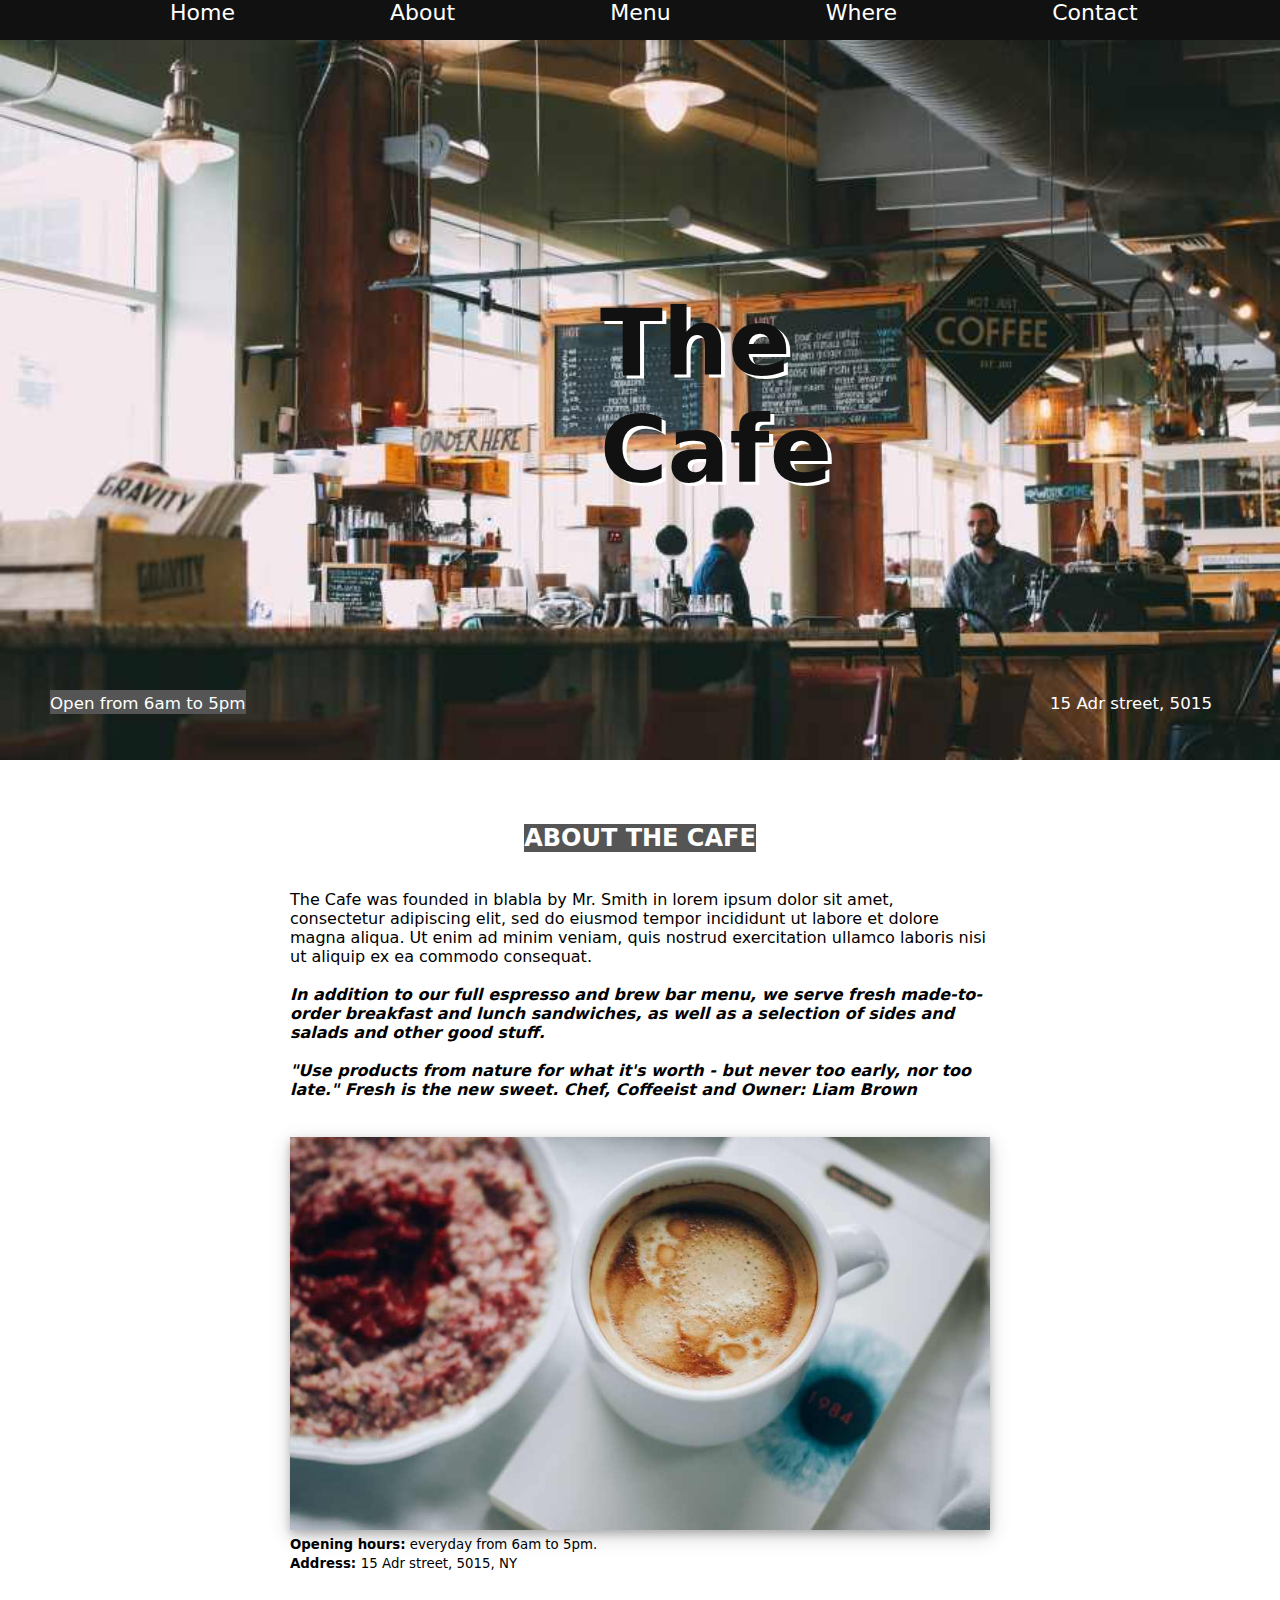
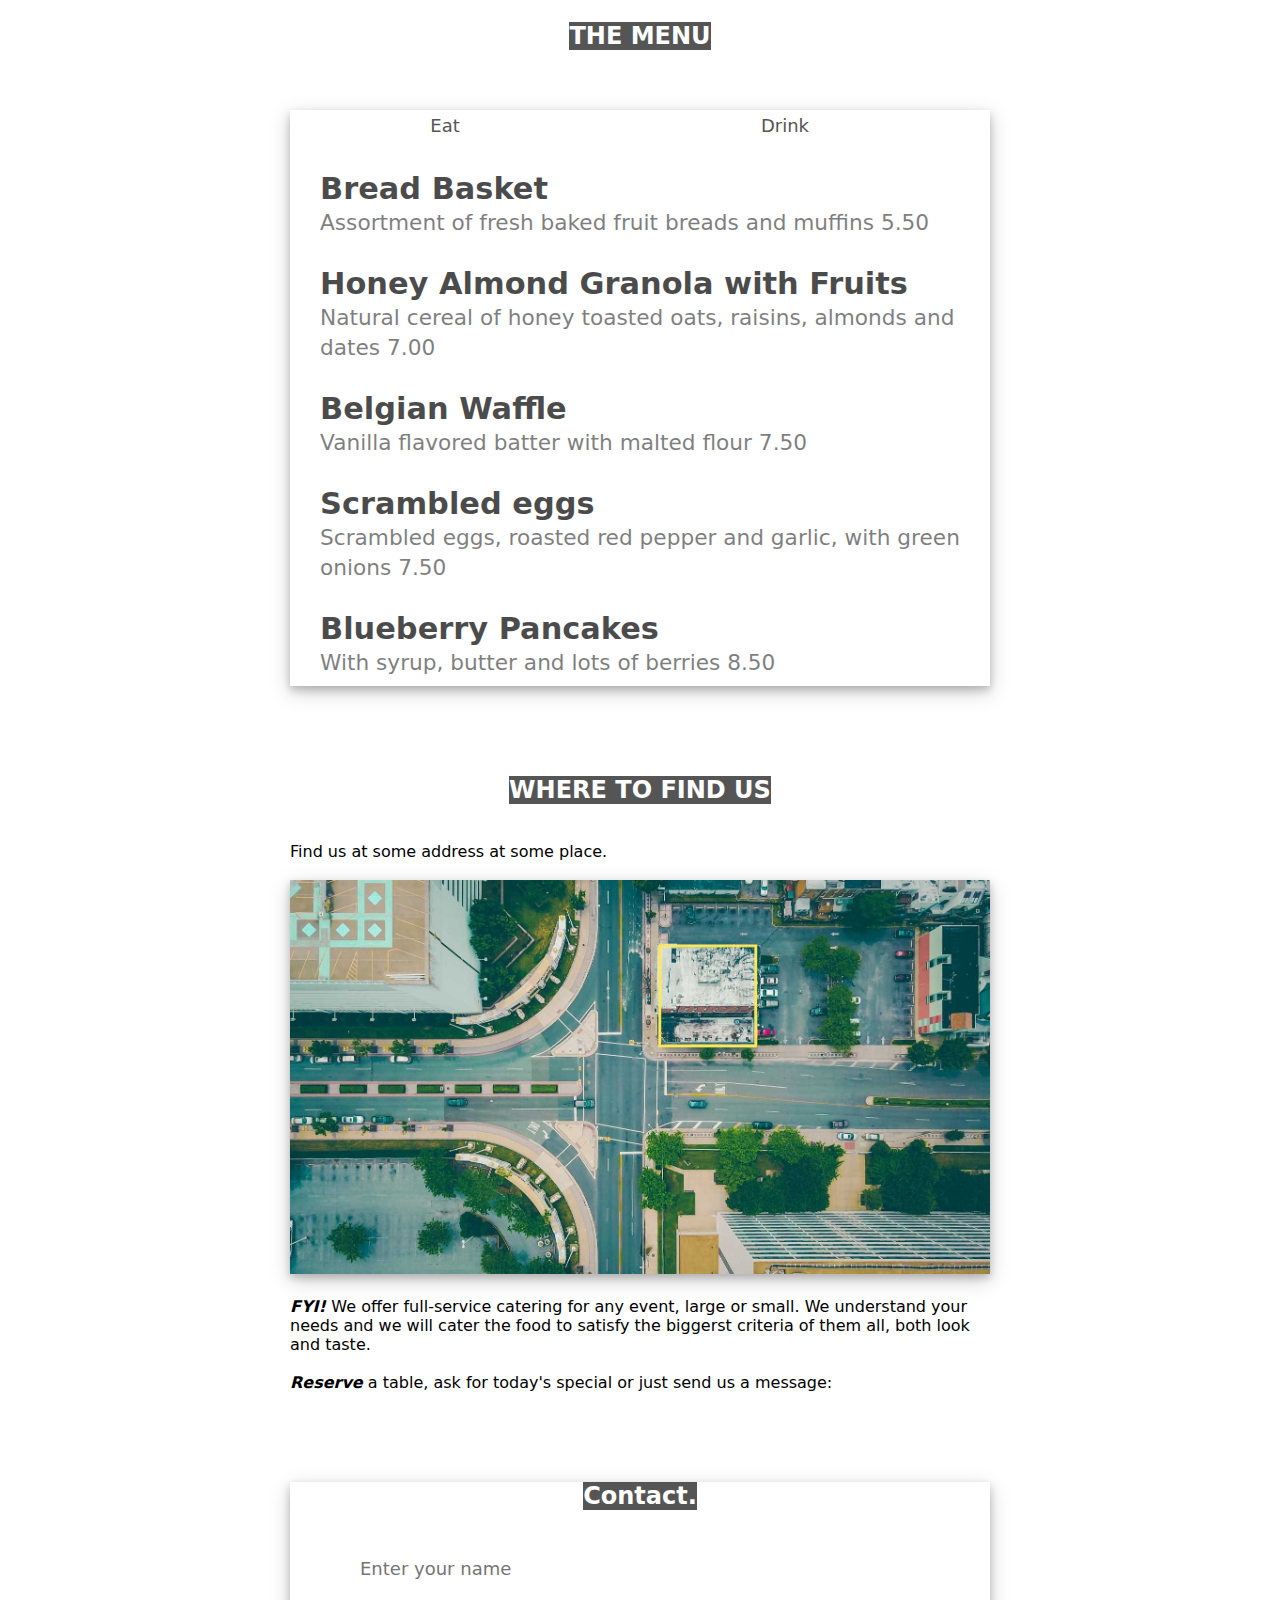
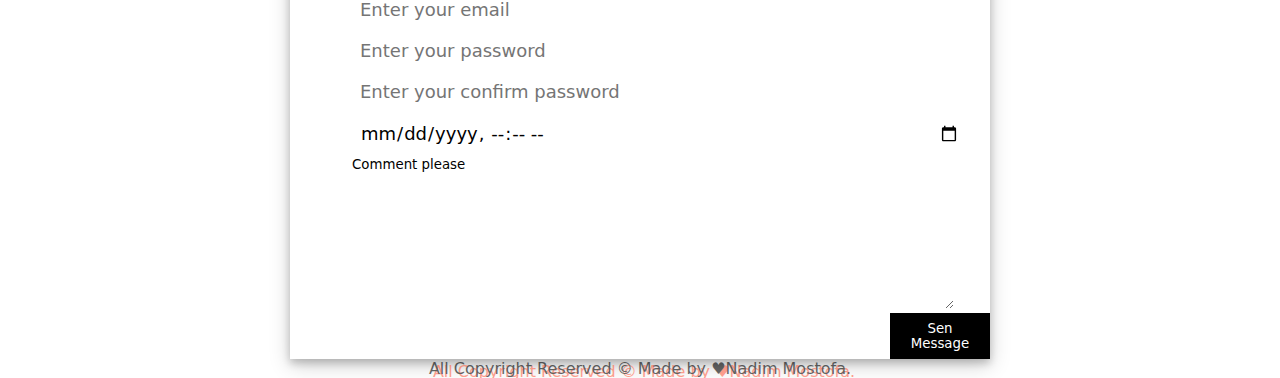
<file: index.html>
<!DOCTYPE html>
<html lang="en">
<head>
    <meta charset="UTF-8">
    <meta name="viewport" content="width=device-width, initial-scale=1.0">
    <title>Document</title>
    <link rel="stylesheet" href="style.css">
</head>
<body>
    <header>
        <nav>
            <ul>
                <li><a href="#">Home</a></li>
                <li><a href="#about">About</a></li>
                <li><a href="#menu">Menu</a></li>
                <li><a href="#where">Where</a></li>
                <li><a href="#contact">Contact</a></li>
            </ul>
        </nav>
    </header>

    <div class="text">
        <div class="h1"><h1>The <br>Cafe</h1></div>
        <div class="ptag">
            <small>Open from 6am to 5pm</small>
        </div>
        <div class="ptag2">
            <small>15 Adr street, 5015</small>
        </div>
        <img src="coffeeshop.jpg" alt="">
       
    </div>
<!-- ..............about.......... -->
    <div class="about" id="about">
        <h2>ABOUT THE CAFE</h2><br><br>
        <p>The Cafe was founded in blabla by Mr. Smith in lorem ipsum dolor sit amet, consectetur adipiscing elit, sed do eiusmod tempor incididunt ut labore et dolore magna aliqua. Ut enim ad minim veniam, quis nostrud exercitation ullamco laboris nisi ut aliquip ex ea commodo consequat. <br><br>

            <b> <i>In addition to our full espresso and brew bar menu, we serve fresh made-to-order breakfast and lunch sandwiches, as well as a selection of sides and salads and other good stuff. <br><br>
            
                "Use products from nature for what it's worth - but never too early, nor too late." Fresh is the new sweet.
                
                Chef, Coffeeist and Owner: Liam Brown</i></b></p><br><br>
        <img src="coffeehouse2.jpg" alt="">
        <small> <b>Opening hours:</b> everyday from 6am to 5pm.</small><br>
        <small> <b>Address: </b>15 Adr street, 5015, NY</small>
    </div>

<!-- ..........menu............ -->
    <h2 id="htag">THE MENU</h2>
<div class="menu" id="menu">
    <div class="tab-titles">
        <p class="tab-links active-links" onclick="fun('eat')">Eat</p>
        <p class="tab-links" onclick="fun('drink')">Drink</p>
    </div>
    <div class="tab-contents active-tab" id="eat">
        <h3> Bread Basket</h3>
        <small>Assortment of fresh baked fruit breads and muffins 5.50</small><br><br>
        <h3>Honey Almond Granola with Fruits
        </h3>
        <small>Natural cereal of honey toasted oats, raisins, almonds and dates 7.00</small><br><br>
        <h3>Belgian Waffle</h3>
        <small>Vanilla flavored batter with malted flour 7.50</small><br><br>
        <h3>Scrambled eggs</h3>
        <small>Scrambled eggs, roasted red pepper and garlic, with green onions 7.50</small><br><br>
        <h3>Blueberry Pancakes</h3>
        <small>With syrup, butter and lots of berries 8.50</small><br>
       
    </div>
    <div class="tab-contents " id="drink">
        <h3>Coffee</h3>
        <small>Regular coffee 2.50</small><br><br>
        <h3>Chocolato</h3>
        <small>Chocolate espresso with milk 4.50</small><br><br>
        <h3>Corretto</h3>
        <small>Whiskey and coffee 5.00</small><br><br>
        <h3>Iced tea</h3>
        <small>Hot tea, except not hot 3.00</small><br><br>
        <h3>Soda</h3>
        <small>Coke, Sprite, Fanta, etc. 2.50</small><br><br>
    </div>
</div>
<!-- ...........where............ -->
<div class="where" id="where">
    <h2>WHERE TO FIND US</h2><br><br>
    <p>Find us at some address at some place.</p> <br>
    <img src="map.jpg" alt=""><br><br>
    <p><b><i>FYI! </i></b> We offer full-service catering for any event, large or small. We understand your needs and we will cater the food to satisfy the biggerst criteria of them all, both look and taste. <br><br> <b><i>Reserve</i></b> a table, ask for today's special or just send us a message:</p>
</div>

<!-- ..........contact......... -->
<div class="contact" id="contact">
    <h2>Contact.</h2><br><br>
<form action="" class="form">
    <input type="text" name="name" id="" required placeholder="Enter your name"><br>
    <input type="email" required placeholder="Enter your email"><br>
    <input type="password" required placeholder="Enter your password"><br>
    <input type="text" required placeholder="Enter your confirm password"><br>
    <input type="datetime-local" required placeholder="Enter time please"><br>
    <textarea name="comment" id="comment" cols="30" rows="10">Comment please</textarea ><br>
</form>
<button id="btn">Sen Message</button>
</div>
    <p id="ptag"> All Copyright Reserved 	&#169; Made by  	&#9829;Nadim Mostofa.</p>
    
<!-- .....................javascript part............................. -->
    <script>
        var tablinks = document.getElementsByClassName('tab-links');
        var tabcontents = document.getElementsByClassName('tab-contents ');
      
        function fun(tabname){
            for(tablink of tablinks){
                tablink.classList.remove("active-links");
            }
            for(tabcontent of tabcontents){
                tabcontent.classList.remove("active-tab");
            }
            event.currentTarget.classList.add('active-links');
            document.getElementById(tabname).classList.add("active-tab")
        }
      </script>
</body>
</html>
</file>
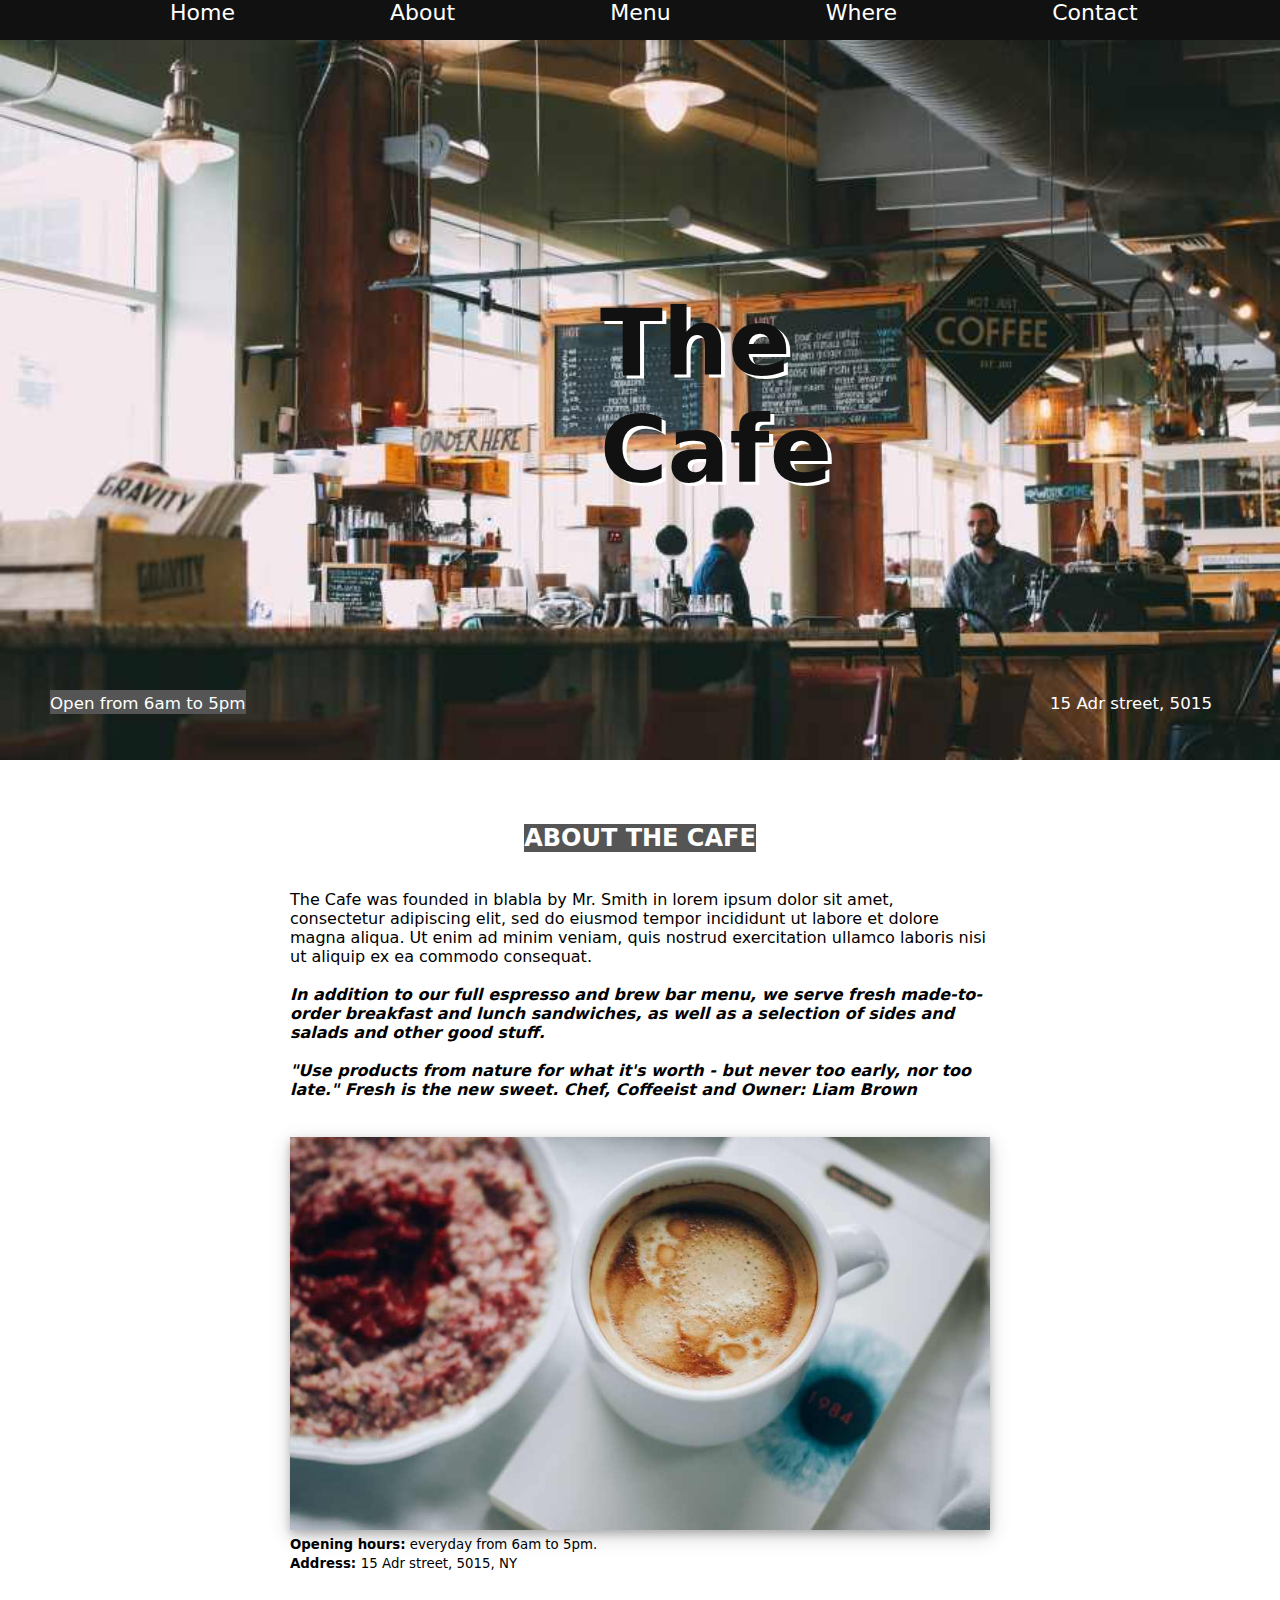
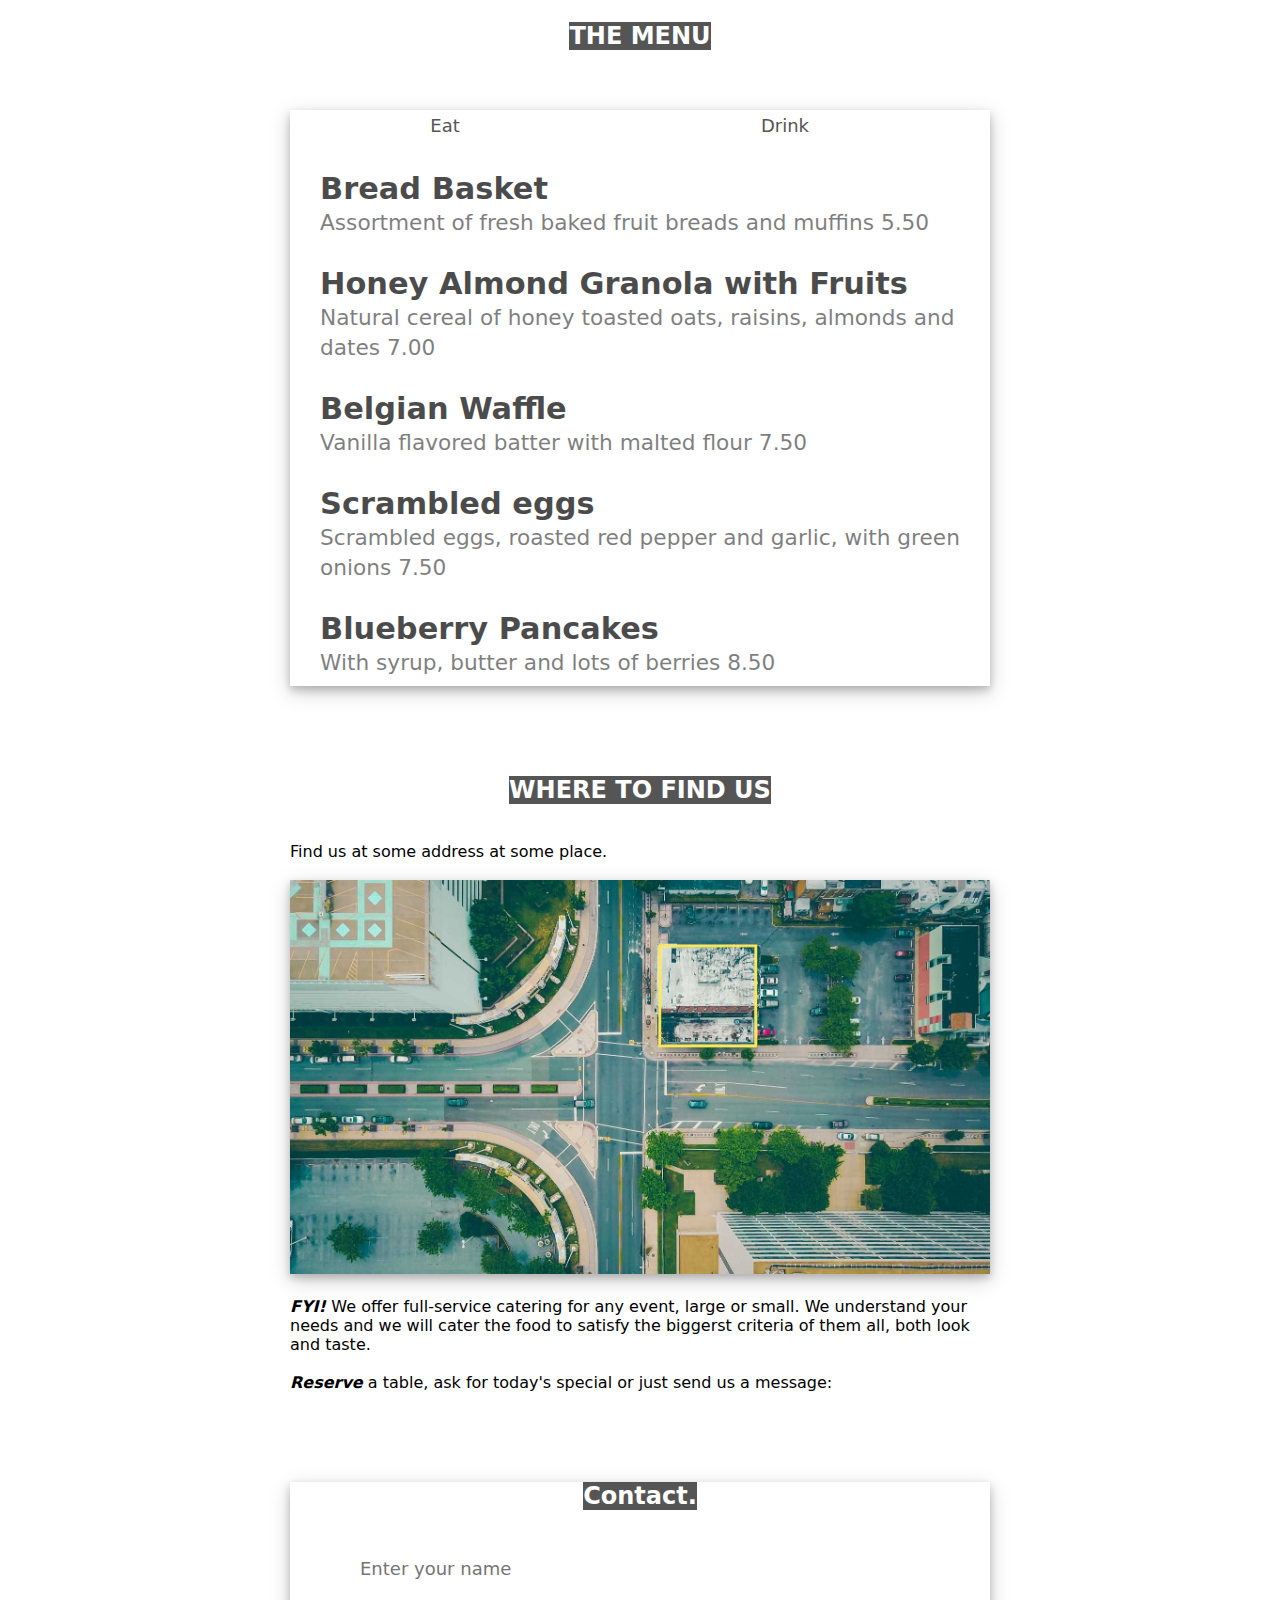
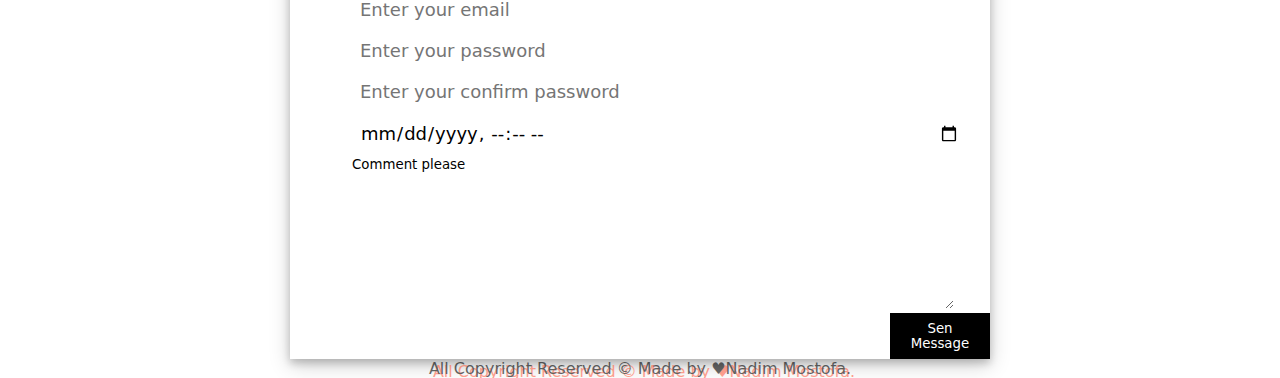
<file: index2.html>
<!DOCTYPE html>
<html lang="en">
<head>
    <meta charset="UTF-8">
    <meta name="viewport" content="width=device-width, initial-scale=1.0">
    <title>Document</title>
    <link rel="stylesheet" href="style2.css">
</head>
<body>
    <header>
        <nav>
            <ul>
                <li><a href="#">Home</a></li>
                <li><a href="#about">About</a></li>
                <li><a href="#menu">Menu</a></li>
                <li><a href="#where">Where</a></li>
                <li><a href="#contact">Contact</a></li>
            </ul>
        </nav>
    </header>

    <div class="text">
        <div class="h1"><h1>The <br>Cafe</h1></div>
        <div class="ptag">
            <small>Open from 6am to 5pm</small>
        </div>
        <div class="ptag2">
            <small>15 Adr street, 5015</small>
        </div>
        <img src="coffeeshop.jpg" alt="">
       
    </div>
<!-- ..............about.......... -->
    <div class="about" id="about">
        <h2>ABOUT THE CAFE</h2><br><br>
        <p>The Cafe was founded in blabla by Mr. Smith in lorem ipsum dolor sit amet, consectetur adipiscing elit, sed do eiusmod tempor incididunt ut labore et dolore magna aliqua. Ut enim ad minim veniam, quis nostrud exercitation ullamco laboris nisi ut aliquip ex ea commodo consequat. <br><br>

            <b> <i>In addition to our full espresso and brew bar menu, we serve fresh made-to-order breakfast and lunch sandwiches, as well as a selection of sides and salads and other good stuff. <br><br>
            
                "Use products from nature for what it's worth - but never too early, nor too late." Fresh is the new sweet.
                
                Chef, Coffeeist and Owner: Liam Brown</i></b></p><br><br>
        <img src="coffeehouse2.jpg" alt="">
        <small> <b>Opening hours:</b> everyday from 6am to 5pm.</small><br>
        <small> <b>Address: </b>15 Adr street, 5015, NY</small>
    </div>

<!-- ..........menu............ -->
    <h2 id="htag">THE MENU</h2>
<div class="menu" id="menu">
    <div class="tab-titles">
        <p class="tab-links active-links" onclick="fun('eat')">Eat</p>
        <p class="tab-links" onclick="fun('drink')">Drink</p>
    </div>
    <div class="tab-contents active-tab" id="eat">
        <h3> Bread Basket</h3>
        <small>Assortment of fresh baked fruit breads and muffins 5.50</small><br><br>
        <h3>Honey Almond Granola with Fruits
        </h3>
        <small>Natural cereal of honey toasted oats, raisins, almonds and dates 7.00</small><br><br>
        <h3>Belgian Waffle</h3>
        <small>Vanilla flavored batter with malted flour 7.50</small><br><br>
        <h3>Scrambled eggs</h3>
        <small>Scrambled eggs, roasted red pepper and garlic, with green onions 7.50</small><br><br>
        <h3>Blueberry Pancakes</h3>
        <small>With syrup, butter and lots of berries 8.50</small><br>
       
    </div>
    <div class="tab-contents " id="drink">
        <h3>Coffee</h3>
        <small>Regular coffee 2.50</small><br><br>
        <h3>Chocolato</h3>
        <small>Chocolate espresso with milk 4.50</small><br><br>
        <h3>Corretto</h3>
        <small>Whiskey and coffee 5.00</small><br><br>
        <h3>Iced tea</h3>
        <small>Hot tea, except not hot 3.00</small><br><br>
        <h3>Soda</h3>
        <small>Coke, Sprite, Fanta, etc. 2.50</small><br><br>
    </div>
</div>
<!-- ...........where............ -->
<div class="where" id="where">
    <h2>WHERE TO FIND US</h2><br><br>
    <p>Find us at some address at some place.</p> <br>
    <img src="map.jpg" alt=""><br><br>
    <p><b><i>FYI! </i></b> We offer full-service catering for any event, large or small. We understand your needs and we will cater the food to satisfy the biggerst criteria of them all, both look and taste. <br><br> <b><i>Reserve</i></b> a table, ask for today's special or just send us a message:</p>
</div>

<!-- ..........contact......... -->
<div class="contact" id="contact">
    <h2>Contact.</h2><br><br>
<form action="" class="form">
    <input type="text" name="name" id="" required placeholder="Enter your name"><br>
    <input type="email" required placeholder="Enter your email"><br>
    <input type="password" required placeholder="Enter your password"><br>
    <input type="text" required placeholder="Enter your confirm password"><br>
    <input type="datetime-local" required placeholder="Enter time please"><br>
    <textarea name="comment" id="comment" cols="30" rows="10">Comment please</textarea ><br>
</form>
<button id="btn">Sen Message</button>
</div>
    <p id="ptag"> All Copyright Reserved 	&#169; Made by  	&#9829;Nadim Mostofa.</p>
    
<!-- .....................javascript part............................. -->
    <script>
        var tablinks = document.getElementsByClassName('tab-links');
        var tabcontents = document.getElementsByClassName('tab-contents ');
      
        function fun(tabname){
            for(tablink of tablinks){
                tablink.classList.remove("active-links");
            }
            for(tabcontent of tabcontents){
                tabcontent.classList.remove("active-tab");
            }
            event.currentTarget.classList.add('active-links');
            document.getElementById(tabname).classList.add("active-tab")
        }
      </script>
</body>
</html>
</file>
<file: style.css>
*{
    margin: 0;
    border: 0;
    font-family: system-ui, -apple-system, BlinkMacSystemFont, 'Segoe UI', Roboto, Oxygen, Ubuntu, Cantarell, 'Open Sans', 'Helvetica Neue', sans-serif;
}
header{
    background-color: #111;
    height: 40px;
}
 ul li{
    display: inline-block;
    justify-content: space-between;
    align-items: center;
}
ul li a{
    text-decoration: none;
    font-size: 22px;
    margin-left: 110px;
    padding: 20px;
    color: #fff;
}
ul li a:hover{
    color: #555;
    background-color: #fff;
}
.text img{
    width: 100%;
    height: fit-content;
}
.h1{
    position: absolute;
    margin-left: 600px;
    margin-top: 250px;
    font-size: 46px;
    color: #111;
   text-shadow: 4px 3px #fff;
}
.ptag{
    position: absolute;
    margin-left: 50px;
    margin-top: 650px;
    font-size: 20px;
    color: #fff;
    background-color: #555;
    text-align: center;
}
.ptag2{
    position: absolute;
    margin-left: 1050px;
    margin-top: 650px;
    font-size: 20px;
    color: #fff;
}

.about{
    width: 700px;
    height: fit-content;
    margin: auto;
    margin-top: 60px;
}
.about img{
    width: 700px;
    height: fit-content;
    box-shadow: 0 4px 8px 0 rgba(0, 0, 0, 0.2), 0 6px 20px 0 rgba(0, 0, 0, 0.19);
}
.about h2{
    background-color: #555;
    color: #fff;
    width: fit-content;
   margin: auto;
}

.menu{
    width: 700px;
    height: fit-content;
    box-shadow: 0 4px 8px 0 rgba(0, 0, 0, 0.2), 0 6px 20px 0 rgba(0, 0, 0, 0.19);
    margin: auto;
    margin-top: 60px;
}
.menu h3{
    opacity: 0.7;
}
.menu small{
    opacity: 0.5;
}
 #htag{
    background-color: #555;
    color: #fff;
    width: fit-content;
    margin: auto;
    margin-top: 50px;
}

.tab-titles{
    display: flex;
    padding: 5px;
    margin: 5px;

}
.tab-titles p{
    width: 500px;
    background-color: #fff;
    color: #555;
    text-align: center;
}
.tab-titles p:hover{
    background-color: #555;
    color: #fff;
}
.tab-links{
    margin-right: 50px;
    font-size: 18px;
    font-weight: 500;
    cursor: pointer;
    position: relative;
}
.tab-contents{
    font-size: 26px;
    margin-left: 20px;
    padding: 10px 10px;
    margin: 20px;
}

.tab-contents{
    display: none;
}
.tab-contents.active-tab{
    display: block;
} 
.where img{
    width: 700px;
    height: fit-content;
    margin: auto;
    box-shadow: 0 4px 8px 0 rgba(0, 0, 0, 0.2), 0 6px 20px 0 rgba(0, 0, 0, 0.19);
}
.where{
    width: 700px;
    height: fit-content;
    margin: auto;
    margin-top: 90px;
}
.where h2{
    background-color: #555;
    color: #fff;
    width: fit-content;
   margin: auto;
}

/* .....contact..... */
.contact{
    margin-top: 90px;
    margin: auto;
    box-shadow: 0 4px 8px 0 rgba(0, 0, 0, 0.2), 0 6px 20px 0 rgba(0, 0, 0, 0.19);
    width: 700px;
}
.contact h2{
    background-color: #555;
    color: #fff;
    width: fit-content;
   margin: auto;
   margin-top: 90px;
}
.contact .form{
    margin: auto;
    padding-left: 60px;
}
input{
    width: 600px;
    font-size: 18px;
    padding: 10px;
}
textarea{
    width: 600px;
    position: sticky;

}
#btn{
    width: 100px;
    border: none;
    padding: 8px;
    background-color: #000;
    color: #fff;
    margin-left: 600px;
}
#btn:hover{
    transition: 0.2s ease-out;
    background-color: #ccc;
     color: #000;
}

#ptag{
    text-align: center;
    opacity: 0.6;
    text-shadow: 4px 3px tomato;
}

@media only screen and (max-width:640px){
    nav ul li a{
        font-size: 18px;
        margin: 0;
        padding: 4px;
    }
    .h1{
        font-size: 22px;
        margin:0;
        padding: 0;
        left: 140px;
    }
    .ptag{
        font-size: 12px;
        margin: 0;
        padding: 0;
        top: 200px;
    }
    .ptag2{
        font-size: 12px;
        margin: 0;
        padding: 0;
        top: 200px;
        left: 250px;
    }
    .about img{
        width: 350px;
    }
    .about{
        width: 350px;
        margin: auto;
        margin-top: 50px;
    }
    #htag{
        margin: auto;
        margin-top: 50px;
    }
    .menu{
        width: 350px;
        height: fit-content;
    }
    .where{
        width: 350px;
        height: fit-content;
    }
    .where img{
        width: 350px;
        height: fit-content;
    }
    .contact{
        width: 350px;
        height: fit-content;
    }
    .contact input,textarea{
        width: 280px;
        height: fit-content;
        margin: 0;
        padding: 4px;
    }
    #btn{
        margin: 0;
        width:50%;
        height: fit-content;
        margin-left: 180px;
    }
}
</file>
<file: style2.css>
*{
    margin: 0;
    border: 0;
    font-family: system-ui, -apple-system, BlinkMacSystemFont, 'Segoe UI', Roboto, Oxygen, Ubuntu, Cantarell, 'Open Sans', 'Helvetica Neue', sans-serif;
}
header{
    background-color: #111;
    height: 40px;
}
 ul li{
    display: inline-block;
    justify-content: space-between;
    align-items: center;
}
ul li a{
    text-decoration: none;
    font-size: 22px;
    margin-left: 110px;
    padding: 20px;
    color: #fff;
}
ul li a:hover{
    color: #555;
    background-color: #fff;
}
.text img{
    width: 100%;
    height: fit-content;
}
.h1{
    position: absolute;
    margin-left: 600px;
    margin-top: 250px;
    font-size: 46px;
    color: #111;
   text-shadow: 4px 3px #fff;
}
.ptag{
    position: absolute;
    margin-left: 50px;
    margin-top: 650px;
    font-size: 20px;
    color: #fff;
    background-color: #555;
    text-align: center;
}
.ptag2{
    position: absolute;
    margin-left: 1050px;
    margin-top: 650px;
    font-size: 20px;
    color: #fff;
}

.about{
    width: 700px;
    height: fit-content;
    margin: auto;
    margin-top: 60px;
}
.about img{
    width: 700px;
    height: fit-content;
    box-shadow: 0 4px 8px 0 rgba(0, 0, 0, 0.2), 0 6px 20px 0 rgba(0, 0, 0, 0.19);
}
.about h2{
    background-color: #555;
    color: #fff;
    width: fit-content;
   margin: auto;
}

.menu{
    width: 700px;
    height: fit-content;
    box-shadow: 0 4px 8px 0 rgba(0, 0, 0, 0.2), 0 6px 20px 0 rgba(0, 0, 0, 0.19);
    margin: auto;
    margin-top: 60px;
}
.menu h3{
    opacity: 0.7;
}
.menu small{
    opacity: 0.5;
}
 #htag{
    background-color: #555;
    color: #fff;
    width: fit-content;
    margin: auto;
    margin-top: 50px;
}

.tab-titles{
    display: flex;
    padding: 5px;
    margin: 5px;

}
.tab-titles p{
    width: 500px;
    background-color: #fff;
    color: #555;
    text-align: center;
}
.tab-titles p:hover{
    background-color: #555;
    color: #fff;
}
.tab-links{
    margin-right: 50px;
    font-size: 18px;
    font-weight: 500;
    cursor: pointer;
    position: relative;
}
.tab-contents{
    font-size: 26px;
    margin-left: 20px;
    padding: 10px 10px;
    margin: 20px;
}

.tab-contents{
    display: none;
}
.tab-contents.active-tab{
    display: block;
} 
.where img{
    width: 700px;
    height: fit-content;
    margin: auto;
    box-shadow: 0 4px 8px 0 rgba(0, 0, 0, 0.2), 0 6px 20px 0 rgba(0, 0, 0, 0.19);
}
.where{
    width: 700px;
    height: fit-content;
    margin: auto;
    margin-top: 90px;
}
.where h2{
    background-color: #555;
    color: #fff;
    width: fit-content;
   margin: auto;
}

/* .....contact..... */
.contact{
    margin-top: 90px;
    margin: auto;
    box-shadow: 0 4px 8px 0 rgba(0, 0, 0, 0.2), 0 6px 20px 0 rgba(0, 0, 0, 0.19);
    width: 700px;
}
.contact h2{
    background-color: #555;
    color: #fff;
    width: fit-content;
   margin: auto;
   margin-top: 90px;
}
.contact .form{
    margin: auto;
    padding-left: 60px;
}
input{
    width: 600px;
    font-size: 18px;
    padding: 10px;
}
textarea{
    width: 600px;
    position: sticky;

}
#btn{
    width: 100px;
    border: none;
    padding: 8px;
    background-color: #000;
    color: #fff;
    margin-left: 600px;
}
#btn:hover{
    transition: 0.2s ease-out;
    background-color: #ccc;
     color: #000;
}

#ptag{
    text-align: center;
    opacity: 0.6;
    text-shadow: 4px 3px tomato;
}

@media only screen and (max-width:640px){
    nav ul li a{
        font-size: 18px;
        margin: 0;
        padding: 4px;
    }
    .h1{
        font-size: 22px;
        margin:0;
        padding: 0;
        left: 140px;
    }
    .ptag{
        font-size: 12px;
        margin: 0;
        padding: 0;
        top: 200px;
    }
    .ptag2{
        font-size: 12px;
        margin: 0;
        padding: 0;
        top: 200px;
        left: 250px;
    }
    .about img{
        width: 350px;
    }
    .about{
        width: 350px;
        margin: auto;
        margin-top: 50px;
    }
    #htag{
        margin: auto;
        margin-top: 50px;
    }
    .menu{
        width: 350px;
        height: fit-content;
    }
    .where{
        width: 350px;
        height: fit-content;
    }
    .where img{
        width: 350px;
        height: fit-content;
    }
    .contact{
        width: 350px;
        height: fit-content;
    }
    .contact input,textarea{
        width: 280px;
        height: fit-content;
        margin: 0;
        padding: 4px;
    }
    #btn{
        margin: 0;
        width:50%;
        height: fit-content;
        margin-left: 180px;
    }
}
</file>
